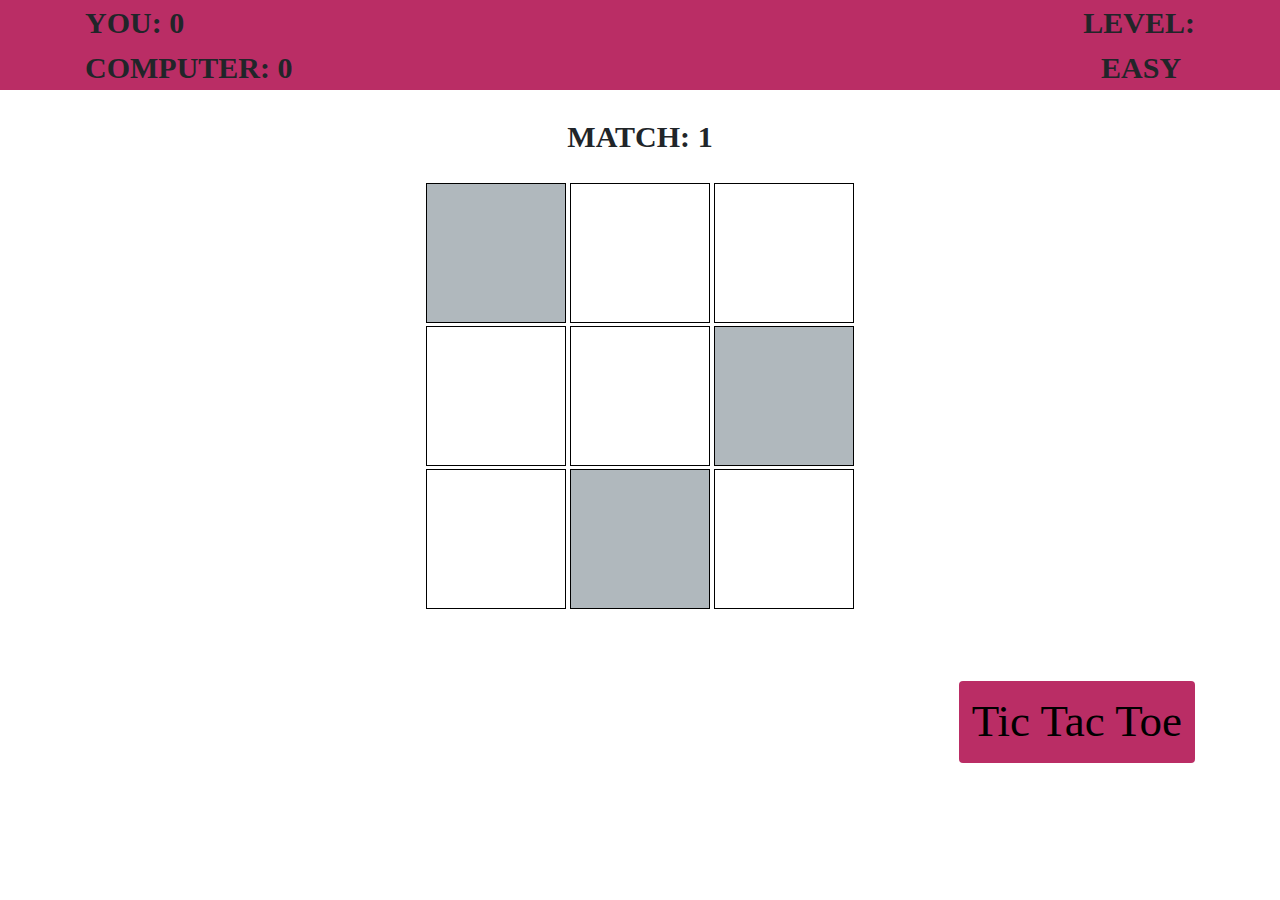
<file: index.html>
<!DOCTYPE html>
<html lang="en">
<head>
    <meta charset="UTF-8">
    <title>Tic Tac Toe</title>
    <link rel="stylesheet" href="https://maxcdn.bootstrapcdn.com/bootstrap/4.0.0/css/bootstrap.min.css"
          integrity="sha384-Gn5384xqQ1aoWXA+058RXPxPg6fy4IWvTNh0E263XmFcJlSAwiGgFAW/dAiS6JXm" crossorigin="anonymous">


    <link rel="stylesheet" type="text/css" href="assets/css/style.css">

    <script src="https://code.jquery.com/jquery-3.2.1.slim.min.js"
            integrity="sha384-KJ3o2DKtIkvYIK3UENzmM7KCkRr/rE9/Qpg6aAZGJwFDMVNA/GpGFF93hXpG5KkN"
            crossorigin="anonymous"></script>
    <script src="https://cdnjs.cloudflare.com/ajax/libs/popper.js/1.12.9/umd/popper.min.js"
            integrity="sha384-ApNbgh9B+Y1QKtv3Rn7W3mgPxhU9K/ScQsAP7hUibX39j7fakFPskvXusvfa0b4Q"
            crossorigin="anonymous"></script>
    <script src="https://maxcdn.bootstrapcdn.com/bootstrap/4.0.0/js/bootstrap.min.js"
            integrity="sha384-JZR6Spejh4U02d8jOt6vLEHfe/JQGiRRSQQxSfFWpi1MquVdAyjUar5+76PVCmYl"
            crossorigin="anonymous"></script>
</head>
<body>
<div class="header">
    <div class="container">
        <div class="row">
            <div class="col">
                YOU: <span id="score-you">0</span>
                <br>
                COMPUTER: <span id="score-computer">0</span>
            </div>
            <div class="col text-right">
                LEVEL:
                <br>
                EASY &nbsp;
            </div>
        </div>
    </div>
</div>
<div class="content">
    <div class="container">
        <div class="match text-center py-4">
            MATCH: <span id="match">1</span>
        </div>
        <div class="table-game text-center">
            <div class="show-winner">
                <div class="show-winner-message"></div>
                <div class="show-winner-button">
                    <button class="btn btn-secondary" id="next-match-button">NEXT MATCH</button>
                </div>
            </div>
            <div class="first-row">
                <a class="first-col-1 selected" data-value="0" id="position-0">
                    &nbsp;
                </a>
                <a class="first-col-2" data-value="1" id="position-1">
                    &nbsp;
                </a>
                <a class="first-col-3" data-value="2" id="position-2">
                    &nbsp;
                </a>
            </div>
            <div class="second-row">
                <a class="second-col-1" data-value="3" id="position-3">
                    &nbsp;
                </a>
                <a class="second-col-2" data-value="4" id="position-4">
                    &nbsp;
                </a>
                <a class="second-col-3 selected" data-value="5" id="position-5">
                    &nbsp;
                </a>
            </div>
            <div class="third-row">
                <a class="third-col-1" data-value="6" id="position-6">
                    &nbsp;
                </a>
                <a class="third-col-2 selected" data-value="7" id="position-7">
                    &nbsp;
                </a>
                <a class="third-col-3" data-value="8" id="position-8">
                    &nbsp;
                </a>
            </div>
        </div>
        <div class="button-tic text-right py-4 my-5">
            <a href="index-first.html" class="btn">Tic Tac Toe</a>
        </div>



    </div>
</div>

    <script src="assets/js/app.js"></script>
</body>
</html>
</file>
<file: assets/css/style.css>
body {
  font-family: "Amatic SC"; }

.header {
  background-color: #ba2d65;
  font-family: "Amatic SC";
  font-size: 60px;
  font-weight: bolder; }

a.btn {
  background-color: #ba2d65;
  font-size: 45px;
  color: #000; }

.match {
  font-family: "Amatic SC";
  font-size: 60px;
  font-weight: bolder; }

.table-game {
  position: relative; }

.show-winner {
  position: absolute;
  width: 100%;
  height: 100%;
  left: 0;
  top: 0;
  background: rgba(255, 255, 255, 0.75);
  font-size: 180px;
  display: none; }

.show-winner-button {
  font-size: 70px;
  font-weight: bold; }

.first-row, .second-row, .third-row {
  margin-bottom: 3px; }

.table-game a {
  display: inline-block;
  width: 220px;
  height: 220px;
  line-height: 220px;
  border: 1px solid black;
  font-size: 100px;
  font-weight: bold;
  cursor: pointer; }

.selected {
  background-color: rgba(98, 114, 123, 0.5); }

@media screen and (min-width: 992px) {
  .header, .btn, .match {
    font-size: 30px; }

  .table-game a {
    width: 140px;
    height: 140px;
    line-height: 140px; }

  .table-game {
    padding: 0; } }

/*# sourceMappingURL=style.css.map */
</file>
